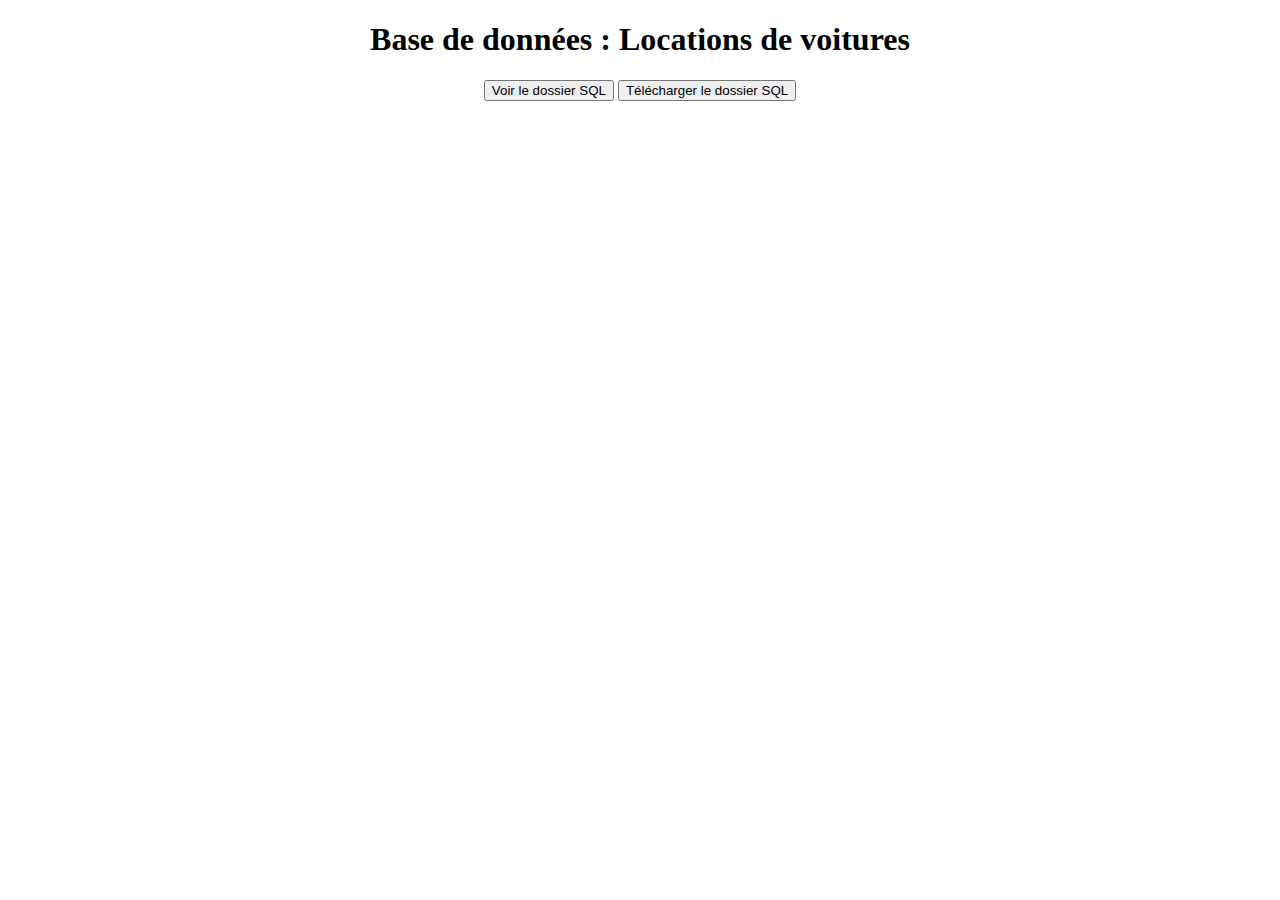
<file: easyphptp2411/base_de_donnees.html>
<!DOCTYPE html>
<html>
<head>
    <meta charset="utf-8">
	<title> Base de données</title>
</head>
<body>
<center>
	<h1> Base de données : Locations de voitures</h1>
	<button onclick="window.location.href='loc_sql.png'"> Voir le dossier SQL</button>
	<button onclick="window.location.href='loc_voiture.sql.sql"> Télécharger le dossier SQL</button>
</center>
</body>
</html>
</file>
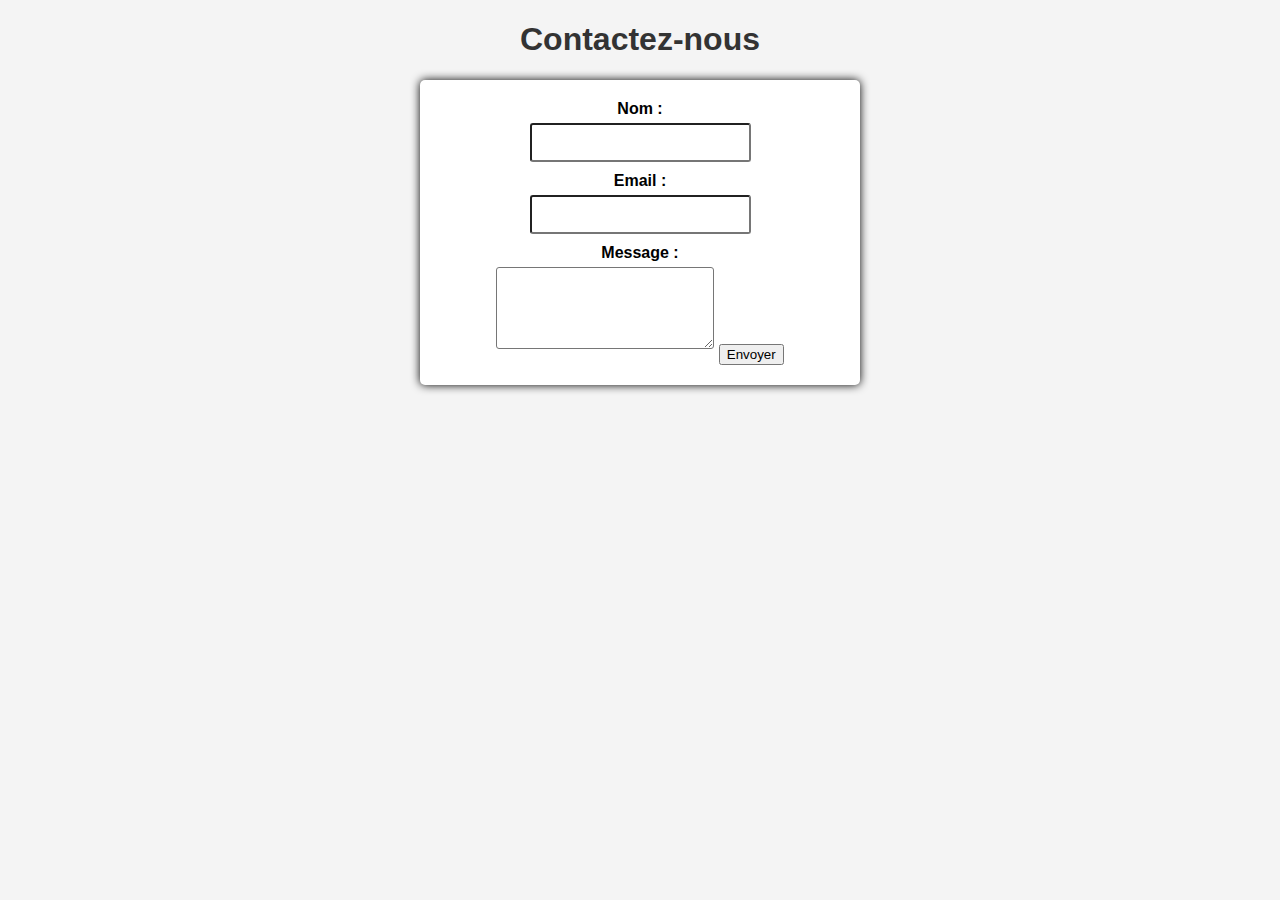
<file: formulaire_de_contact/formulaire_de_contact.html>
<!DOCTYPE html>
<html lang="fr">
<head>
<meta charset="utf-8">
	<title> Formulaire de contact</title>
	<link rel="stylesheet" href="style.css">
</head>
<body>
<h1> Contactez-nous</h1>
<form action="#" method="post">
<label for="nom">Nom :</label>
<input type="text" id="nom" name="nom" required>

<label for="email">Email :</label>
<input type="email" id="email" name="email" required>

<label for="message">Message :</label>
<textarea id="message" name="message" rows="4" required></textarea>

<input type="submit" value="Envoyer">
</form>
</body>
</html>
</file>
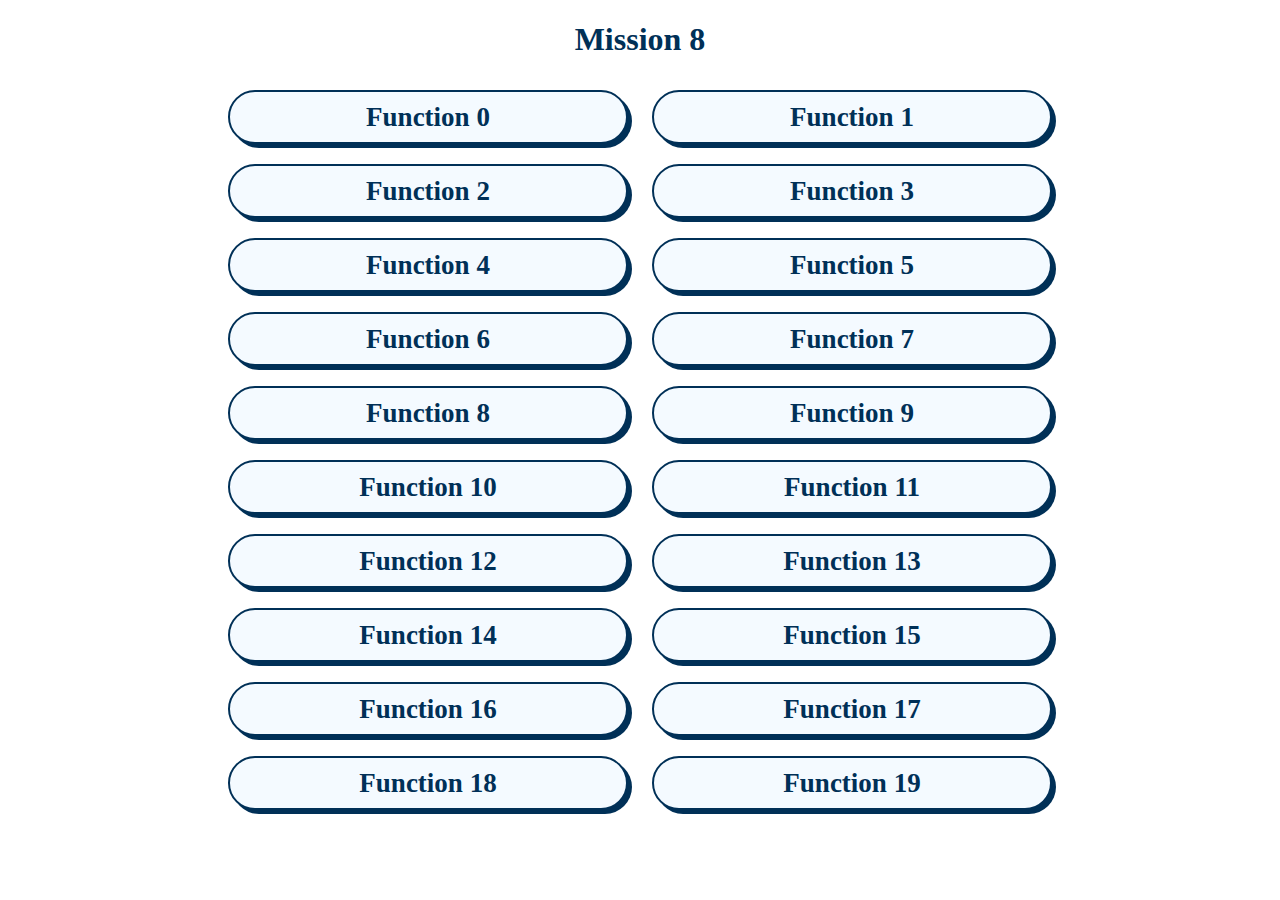
<file: mission 8/mission8.html>
<!DOCTYPE html>
<html>
<head>
	<meta charset="utf-8">
	<meta http-equiv="X-UA-Compatible" content="IE=edge">
	<meta name="viewport" content="width=device-width, initial-scale=1.0">
	<script src="mission8.js"></script>
	<link rel="stylesheet" type="text/css" href="mission8.css">
	<title> Mission 8</title>
</head>
<body>
	<div class="container">
	<center>
		<h1> Mission 8 </h1>
<button onclick="function0()"> Function 0</button>
<button onclick="function1()"> Function 1</button>
<button onclick="function2()"> Function 2</button>
<button onclick="function3()"> Function 3</button>
<button onclick="function4()"> Function 4</button>
<button onclick="function5()"> Function 5</button>
<button onclick="function6()"> Function 6</button>
<button onclick="function7()"> Function 7</button>
<button onclick="function8()"> Function 8</button>
<button onclick="function9()"> Function 9</button>
<button onclick="function10()"> Function 10</button>
<button onclick="function11()"> Function 11</button>
<button onclick="function12()"> Function 12</button>
<button onclick="function13()"> Function 13</button>
<button onclick="function14()"> Function 14</button>
<button onclick="function15()"> Function 15</button>
<button onclick="function16()"> Function 16</button>
<button onclick="function17()"> Function 17</button>
<button onclick="function18()"> Function 18</button>
<button onclick="function19()"> Function 19</button>
	</center>
	</div>
</body>
</html>
</file>
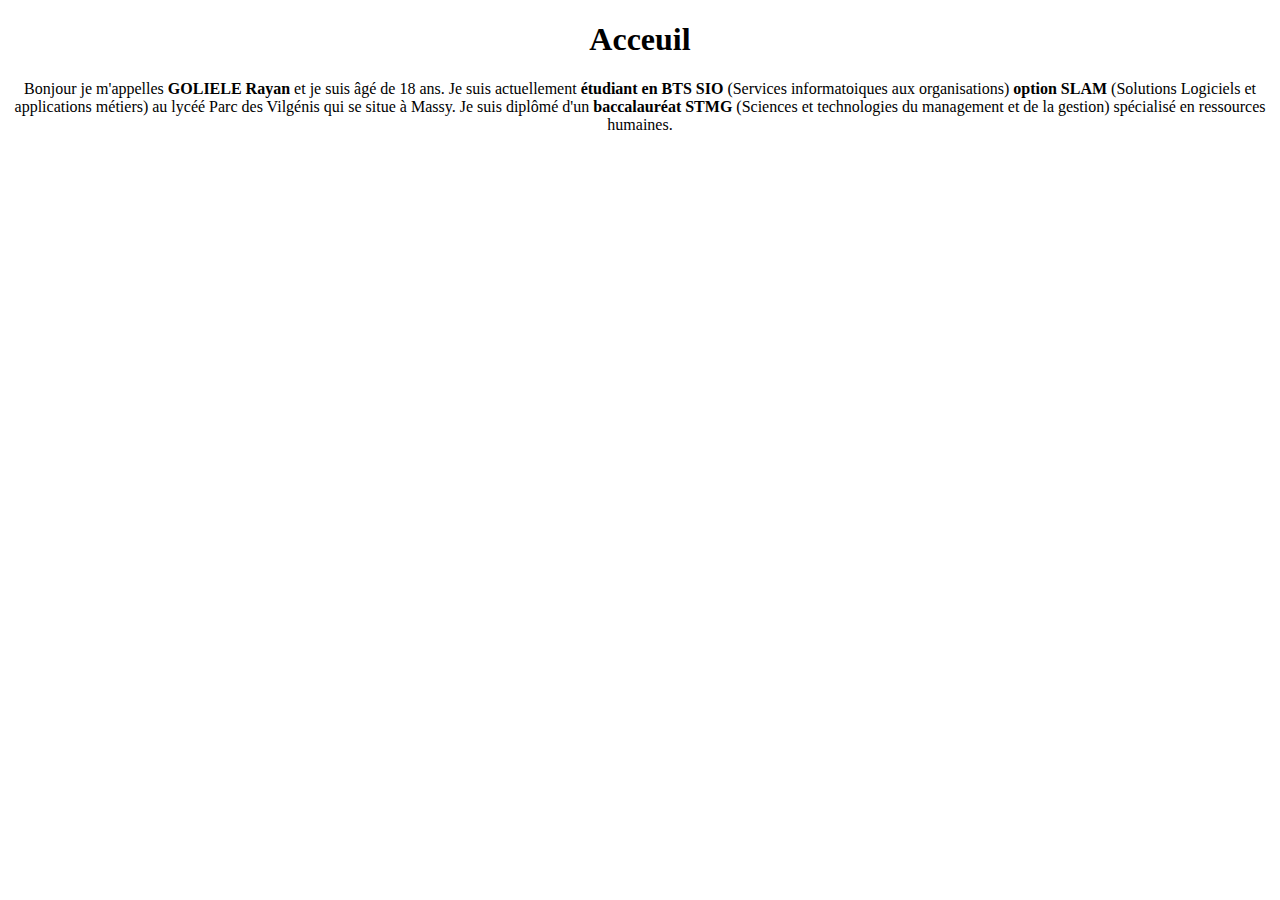
<file: mission7/accueil.html>
<!DOCTYPE html>
<html>
<head>
	<meta charset="utf-8">
	<meta name="viewport" content="width=device-width, initial-scale=1">
	<title> Accueil</title>
	<center>
		<h1> Acceuil</h1>
		<p>Bonjour je m'appelles <strong>GOLIELE Rayan</strong> et je suis âgé de 18 ans. Je suis actuellement <strong>étudiant en BTS SIO</strong> (Services informatoiques aux organisations) <strong>option SLAM</strong> (Solutions Logiciels et applications métiers) au lycéé Parc des Vilgénis qui se situe à Massy. Je suis diplômé d'un <strong>baccalauréat STMG</strong> (Sciences et technologies du management et de la gestion) spécialisé en ressources humaines.
	</center>
</head>
<body>

</body>
</html>
</file>
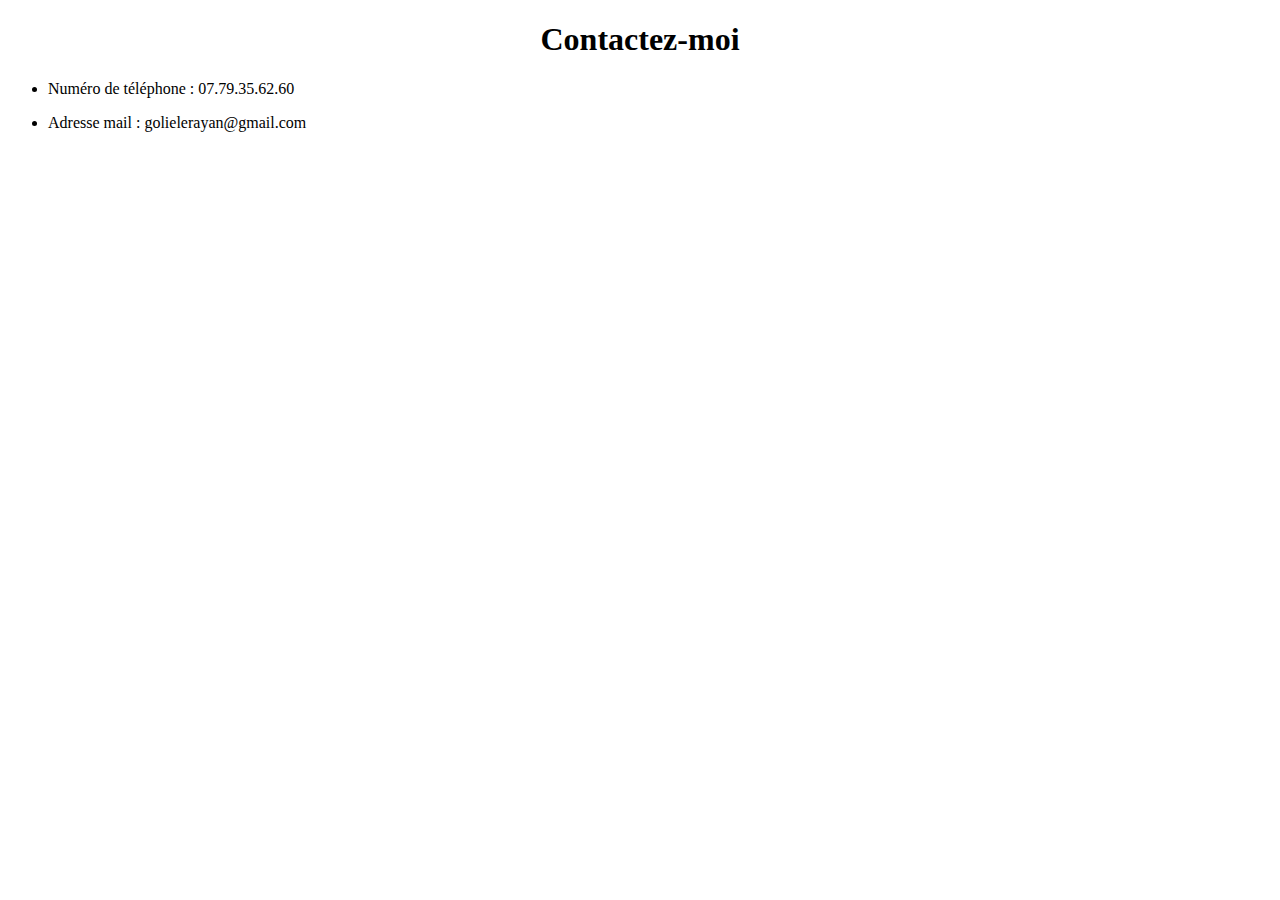
<file: mission7/contact.html>
<!DOCTYPE html>
<html>
<head>
	<meta charset="utf-8">
	<meta name="viewport" content="width=device-width, initial-scale=1">
	<title> Contact</title>
</head>
<body>
	<center>
		<h1> Contactez-moi</h1>
	</center>
<ul><li>Numéro de téléphone : 07.79.35.62.60</li></ul>
<ul><li>Adresse mail : golielerayan@gmail.com</li></ul>
</body>
</html>
</file>
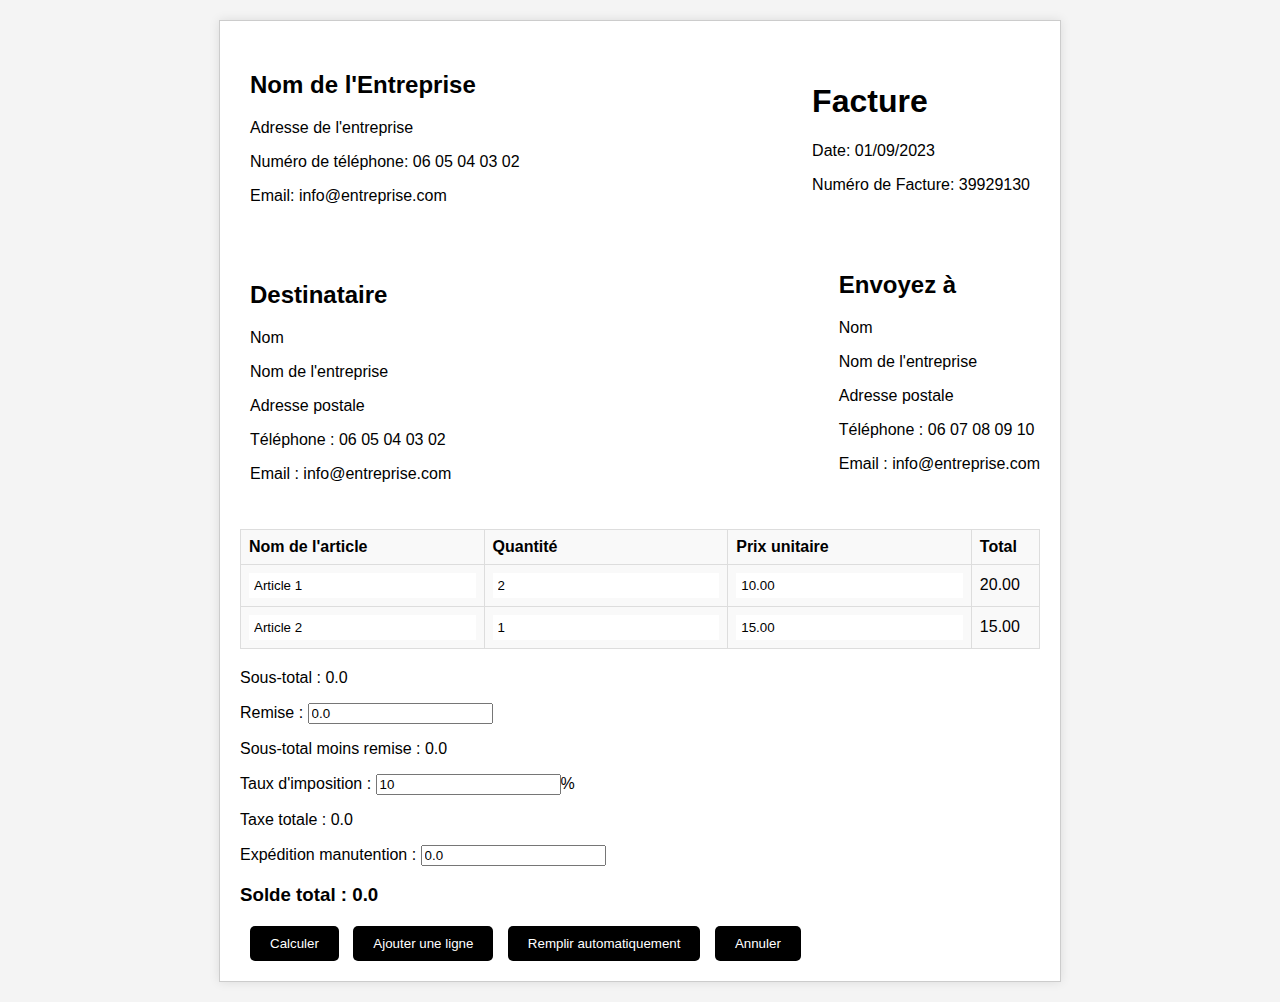
<file: mission9/mission9.html>
<!DOCTYPE html>
<html lang="en">
<head>
    <meta charset="UTF-8">
    <meta name="viewport" content="width=device-width, initial-scale=1.0">
    <link rel="stylesheet" href="mission9.css">
    <title>Mission9</title>
</head>
<body onload="charger()">
    <div class="page">
        <header>
            <div class="entreprise-info">
                <h2>Nom de l'Entreprise</h2>
                <p>Adresse de l'entreprise</p>
                <p>Numéro de téléphone: 06 05 04 03 02</p>
                <p>Email: info@entreprise.com</p>
            </div>
            <div class="facture-info">
                <h1>Facture</h1>
                <p>Date: <span id="date_facture">[Date]</span></p>
                <p>Numéro de Facture: <span id="numero_facture">[Numéro]</span></p>
            </div>
        </header>

        <section id="facture-details">
            <div id="destinataire">
                <h2>Destinataire</h2>
                <p>Nom</p>
                <p>Nom de l'entreprise</p>
                <p>Adresse postale</p>
                <p>Téléphone : 06 05 04 03 02</p>
                <p>Email : info@entreprise.com</p>
            </div>
            <div id="envoie">
                <h2>Envoyez à</h2>
                <p>Nom</p>
                <p>Nom de l'entreprise</p>
                <p>Adresse postale</p>
                <p>Téléphone : 06 07 08 09 10</p>
                <p>Email : info@entreprise.com</p>
            </div>
        </section>

        <table id="facture-tableau">
            <thead>
                <tr>
                    <th>Nom de l'article</th>
                    <th>Quantité</th>
                    <th>Prix unitaire</th>
                    <th>Total</th>
                </tr>
            </thead>
            <tbody id="tbody">
                <tr id="modeleLigne" class="tr">
                    <td><input type="text" class="nom" value="Article 1"></td>
                    <td><input type="number" class="quantite" value="2"></td>
                    <td><input type="number" class="prix" value="10.00"></td>
                    <td><span class="total">20.00</span></td>
                </tr>
                <tr id="lastLigne">
                    <td><input type="text" class="nom" value="Article 2"></td>
                    <td><input type="number" class="quantite" value="1"></td>
                    <td><input type="number" class="prix" value="15.00"></td>
                    <td><span class="total">15.00</span></td>
                </tr>
            </tbody>
        </table>

        <div id="totals">
            <p>Sous-total : <span id="sous_total">0.0</span></p>
            <p>Remise : <input type="text" value="0.0" id="remise"></p>
            <p>Sous-total moins remise : <span id="sous_total_remise">0.0</span></p>
            <p>Taux d'imposition : <input type="text" value="10" id="taxe">%</p>
            <p>Taxe totale : <span id="taxe_total">0.0</span></p>
            <p>Expédition manutention : <input type="text" value="0.0" id="expedition"></p>
            <h3>Solde total : <span id="solde_total">0.0</span></h3>
        </div>

        <div id="boutons">
            <button onclick="Calculer()">Calculer</button>
            <button onclick="ajouterLigne()">Ajouter une ligne</button>
            <button onclick="remplir()">Remplir automatiquement</button>
            <button type="reset">Annuler</button>
        </div>
    </div>
    <script src="mission9.js"></script>
</body>
</html>
</file>
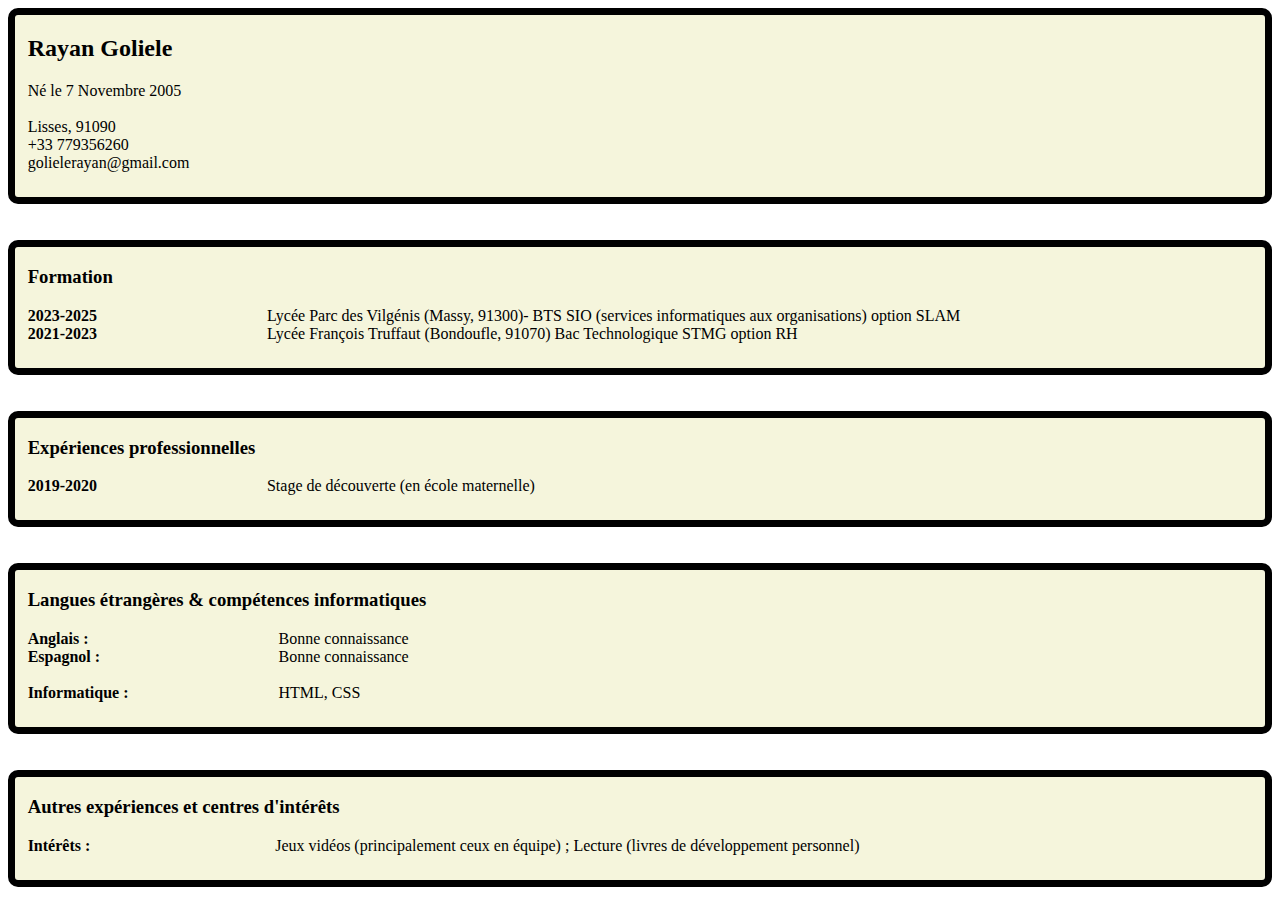
<file: rayan_goliele_mission_4/cv.html>
<!DOCTYPE html>
<html>
<head>
	<title>CV</title>
	<link rel="stylesheet" href="style_cv.css">
</head>
<body>
<div>
	<header>
		<div class="info">
		<h2>Rayan Goliele</h2>
		Né le 7 Novembre 2005
		<br>
		<br>
		Lisses, 91090
		<br>
		+33 779356260
		<br>
		golielerayan@gmail.com</div>
		<div class="photo"></div>
	</header>
	<br>
	<br>
	<section class = "a">
		<h3>Formation</h3>
		<div class="date">2023-2025<br>2021-2023</div>
		<div class="ecole">Lycée Parc des Vilgénis (Massy, 91300)- BTS SIO (services informatiques aux organisations) option SLAM<br>Lycée François Truffaut (Bondoufle, 91070) Bac Technologique STMG option RH</div>
	</section>
	<br>
	<br>
	<section class = "b">
		<h3>Expériences professionnelles</h3>
		<div class="date2">2019-2020</div>
		<div class="experience">Stage de découverte (en école maternelle)</div>
	</section>
	<br>
	<br>
	<section class = "c">
		<h3>Langues étrangères & compétences informatiques </h3>
		<div class="langue">Anglais :<br>Espagnol :<br><br>Informatique :</div>
		<div class="niveau">Bonne connaissance<br>Bonne connaissance<br><br>HTML, CSS</div>
	</section>
	<br>
	<br>
	<section class = "d">
	<h3>Autres expériences et centres d'intérêts </h3>
	<footer>
		<div class="loisirs">Intérêts :</div>
		<div class="typedeloisir">Jeux vidéos (principalement ceux en équipe) ; Lecture (livres de développement personnel)</div>
	</footer>
	</section>
</div>
</body>
</html>
</file>
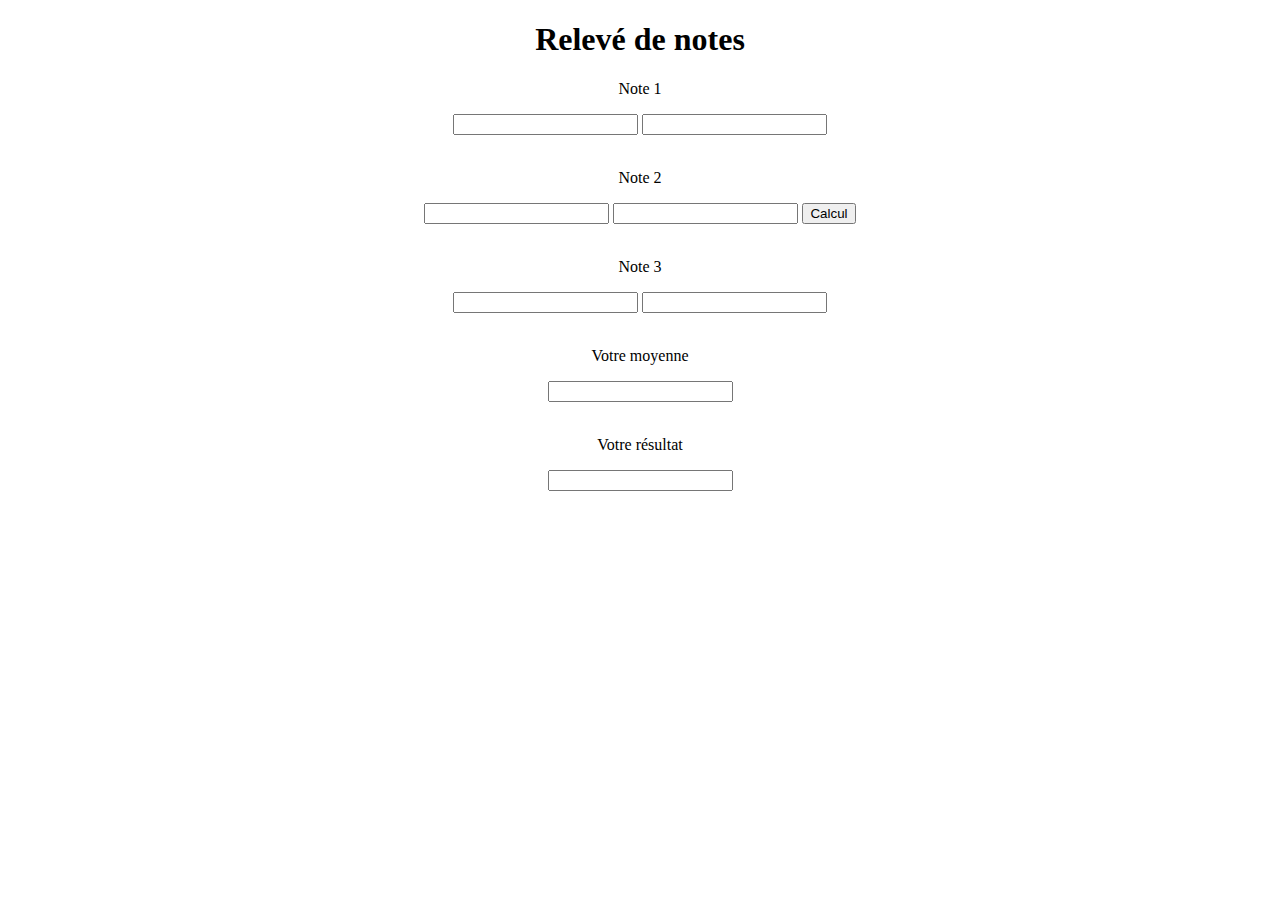
<file: releve/tp_releve_de_notes.html>
<!DOCTYPE html>
<html>
<head>
    <meta charset="UTF-8">
    <meta name="viewport" content="width=device-width, initial-scale=1.0">
    <link rel="stylesheet">
    <script src="script.js"></script>
	<title> Relevé de notes</title>
</head>
<body>
<center>
	<h1> Relevé de notes </h1>
	<p>Note 1</p>
	<input type="text" class="note1" name="note1" id="note1">
	<input type="text" class="coef1" name="coef1" id="coef1">
	<br>
	<br>
	<p>Note 2</p>
	<input type="text" class="note2" name="note2" id="note2">
	<input type="text" class="coef2" name="coef2" id="coef2">
	<button onclick="calcul()">Calcul</button>
	<br>
	<br>
	<p>Note 3</p>
	<input type="text" class="note3" name="note3" id="note3">
	<input type="text" class="coef3" name="coef3" id="coef3">
	<br>
	<br>
	<p> Votre moyenne</p>
	<input type="text" class="resultat" name="moyenne" id="moyenne">
	<br>
	<br>
	<p> Votre résultat</p>
    <input type="text" class="resultat" name="resultat" id="resultat">
</center>

</body>
</html>
</file>
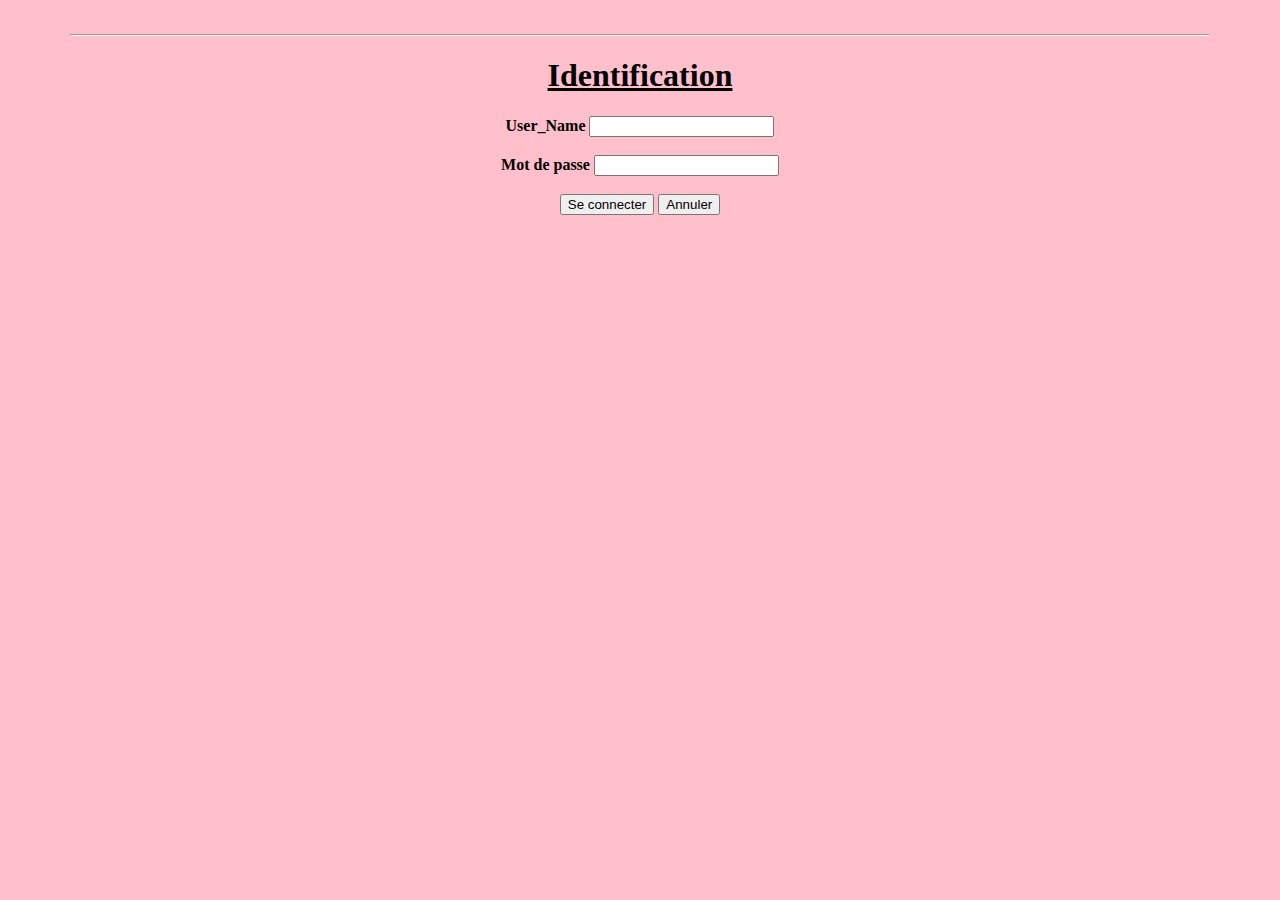
<file: tp 9/identification.html>
<!DOCTYPE html>
<html>
<head>
<meta charset="utf-8">
<script type="text/javascript" src="tp9.js"></script>
</head>
<body  bgcolor="pink">
<br>
<hr width="90%">
<center><u><h1> Identification </h1></u></center>
<center>
<b><label> User_Name</label></b>
<input type="text" name="t1" id="t1">
<br>
<br>
<b><label> Mot de passe </label></b>
<input type="password" name="h1" id="t2">
<br>
<br>
<button onclick="login()"> Se connecter</button>
<button onclick="Annuler()"> Annuler</button>
</body>
</html>
</file>
<file: formulaire_de_contact/style.css>
body {
	font-family: Arial, sans-serif;
	background-color: #f4f4f4;
	margin: 0;
	padding: 0;
	text-align: center;
}

h1 {
	color: #333;
}

form {
	background-color: #fff;
	max-width: 400px;
	margin: 0 auto;
	padding: 20px;
	border-radius: 5px;
	box-shadow: 0 0 10px rgba(0,0,0,2);
}

label {
	display: block;
	margin-bottom: 5px;
	font-weight: bold;
}

input[type="text"],
input[type="email"],
textarea {
	width: 90%
	padding: 10px;
	margin-bottom: 10px;
	padding: 10px 20px;
	border-radius: 3px;
	cursor: pointer;
}

input[type="submit"]:hover {
	background-color: #0056b3;
}
</file>
<file: mission 8/mission8.css>
h1{
	font-family: verdana;
	color: #003057;
}
button{
	background-color: #F4FAFF;
	border: 2px solid #003057;
	border-radius: 30px;
	box-shadow: #003057 4px 4px 0 0;
	color: #003057;
	cursor: pointer;
	display: inline-block;
	font-weight: 600;
	font-size: 27px;
	padding: 0 18px;
	line-height: 50px;
	font-family: verdana;
	text-align: center;
	text-decoration: none;
	user-select: none;
	transition: 0.1s;
	width: 400px;
	margin: 10px;
}
button:hover {
	background-color: #BAE0FF;
	transform: translate(4px, 4px);
	box-shadow: none;
	transition: 0.3s;
}
#container{
	display: flex;
	justify-content: center;
	align-items: center;
	flex-direction: column;
	margin: 50px auto;
	border: 1px solid #f1f1f1;
}
</file>
<file: mission9/mission9.css>
body {
    font-family: Arial, sans-serif;
    margin: 0;
    padding: 0;
    background-color: #f4f4f4;
}

.page {
    max-width: 800px;
    margin: 20px auto;
    padding: 20px;
    border: 1px solid #ccc;
    background-color: #fff;
    box-shadow: 0 0 10px rgba(0, 0, 0, 0.1);
}

header {
    display: flex;
    justify-content: space-between;
    align-items: center;
    margin-bottom: 20px;
    background-color: #fff;
    color: #000;
    padding: 10px;
    border-radius: 5px;
}

header img {
    max-height: 60px;
}

.entreprise-info, .facture-info {
    text-align: left;
}

#facture-details {
    display: flex;
    justify-content: space-between;
    margin-bottom: 20px;
}

#destinataire, #envoyer {
    flex: 1;
    background-color: #fff;
    padding: 10px;
    border-radius: 5px;
    margin-right: 10px;
}

#facture-tableau {
    width: 100%;
    margin-bottom: 20px;
    border-collapse: collapse;
}

#facture-tableau th, #facture-tableau td {
    border: 1px solid #ddd;
    padding: 8px;
    text-align: left;
    background-color: #f9f9f9;
}

#facture-tableau input {
    border: none;
    width: 100%;
    box-sizing: border-box;
    padding: 5px;
    outline: none;
}

#totaux {
    margin-top: 20px;
    text-align: right;
}

#totaux input {
    border: none;
    width: 5%;
    box-sizing: border-box;
    padding: 5px;
    outline: none;
    background-color: #f9f9f9;
    border-radius: 5px;
    text-align: center;
}

#boutons {
    text-align: left;
    margin-top: 20px;
}

button {
    margin-left: 10px;
    padding: 10px 20px;
    cursor: pointer;
    background-color: #000;
    color: #fff;
    border: none;
    border-radius: 5px;
}
</file>
<file: rayan_goliele_mission_4/style_cv.css>
div {
	background-color: 
}
section.a{
border : 7px solid black;
border-radius: 10px;
padding-bottom: 2%;
padding-left: 1%;
background-color: beige;
}
.date{
	float: left;
	padding-right: 170px;
	font-weight: bold;
	background-color: beige;
	}

section.b{
border : 7px solid black;
border-radius: 10px;
padding-bottom: 2%;
padding-left: 1%;
background-color: beige;
}
.date2{
	float: left;
	padding-right: 170px;
	font-weight: bold;
	background-color: beige;
	}

section.c{
border : 7px solid black;
border-radius: 10px;
padding-bottom: 2%;
padding-left: 1%;
background-color: beige;
background-color: beige;
}
.langue{
	float: left;
	padding-right: 150px;
	font-weight: bold;
	
	}
section.d{
border : 7px solid black;
border-radius: 10px;
padding-bottom: 2%;
padding-left: 1%;
background-color: beige;
}
.loisirs{
	float: left;
	padding-right: 185px;
	font-weight: bold;
	
	}
.info{
	border : 7px solid black;
	border-radius: 10px;
	padding-bottom: 2%;
    padding-left: 1%;
    background-color: beige;
}
</file>
